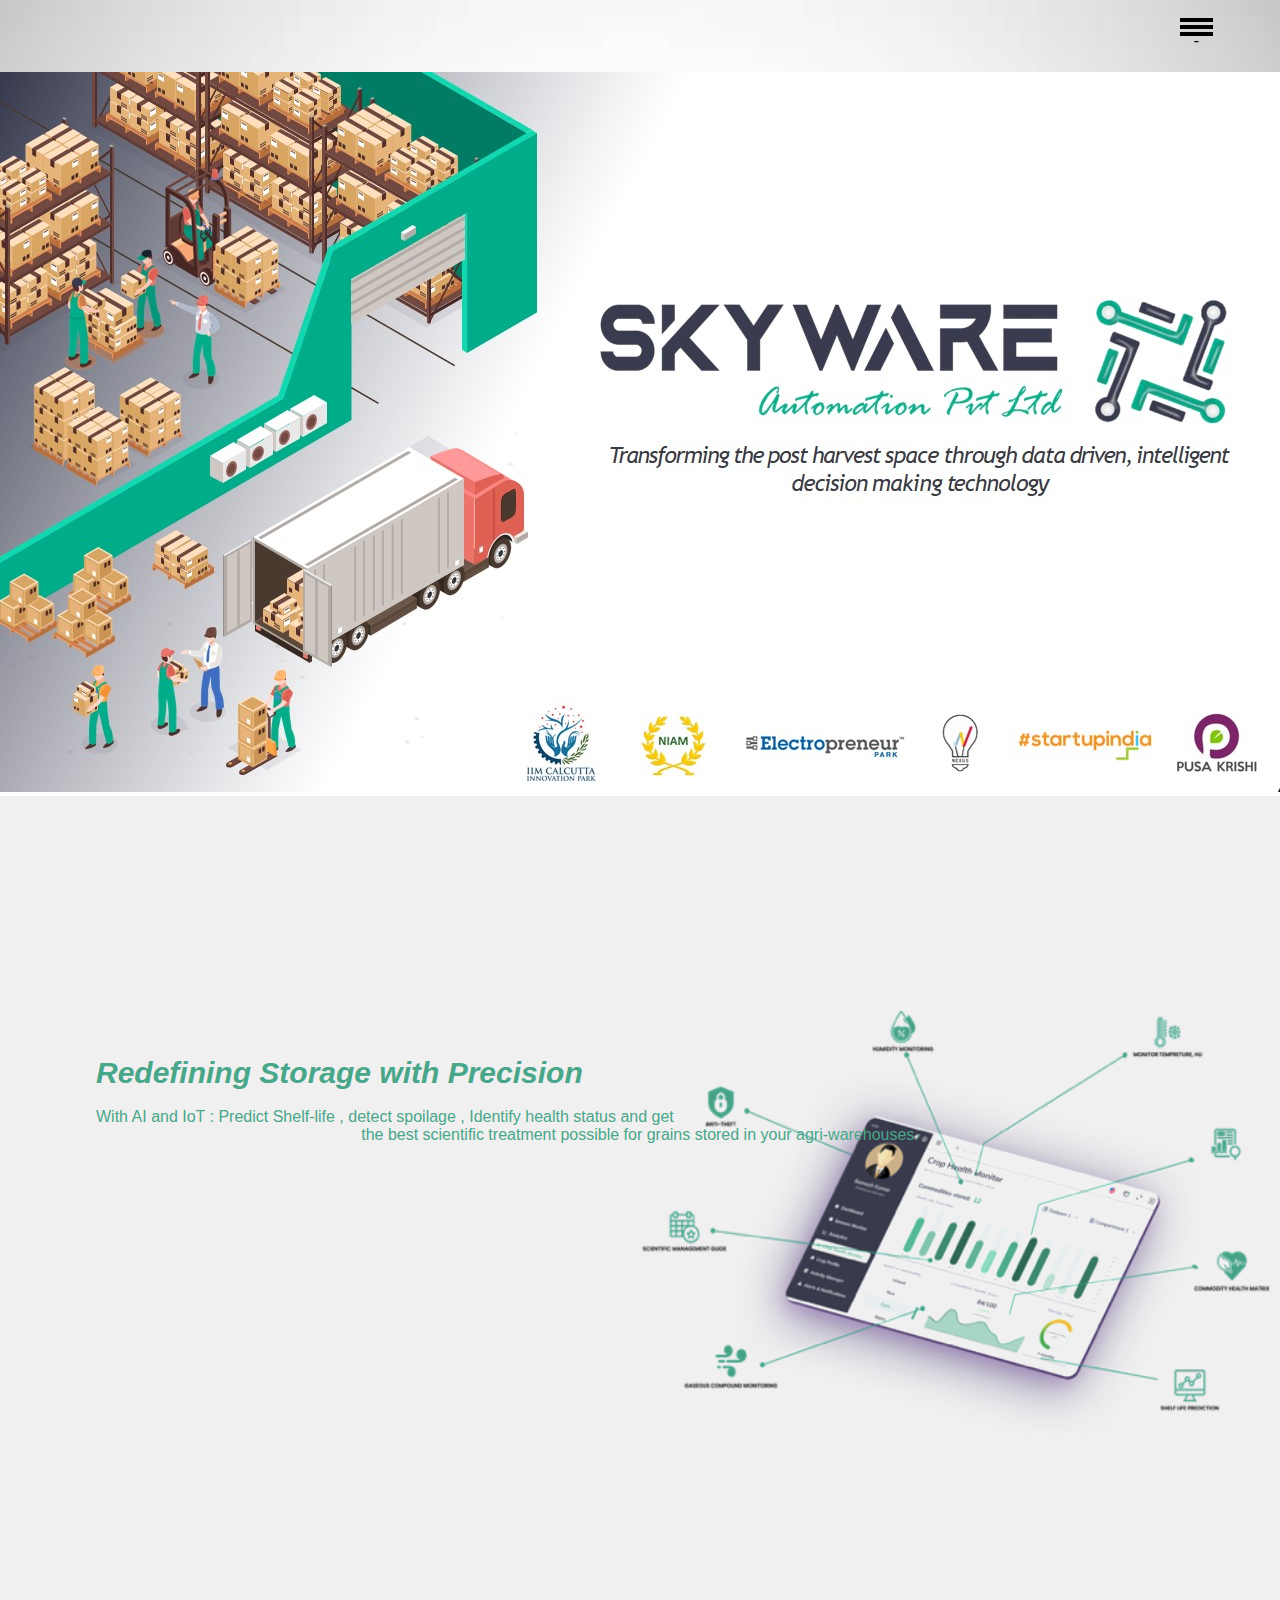
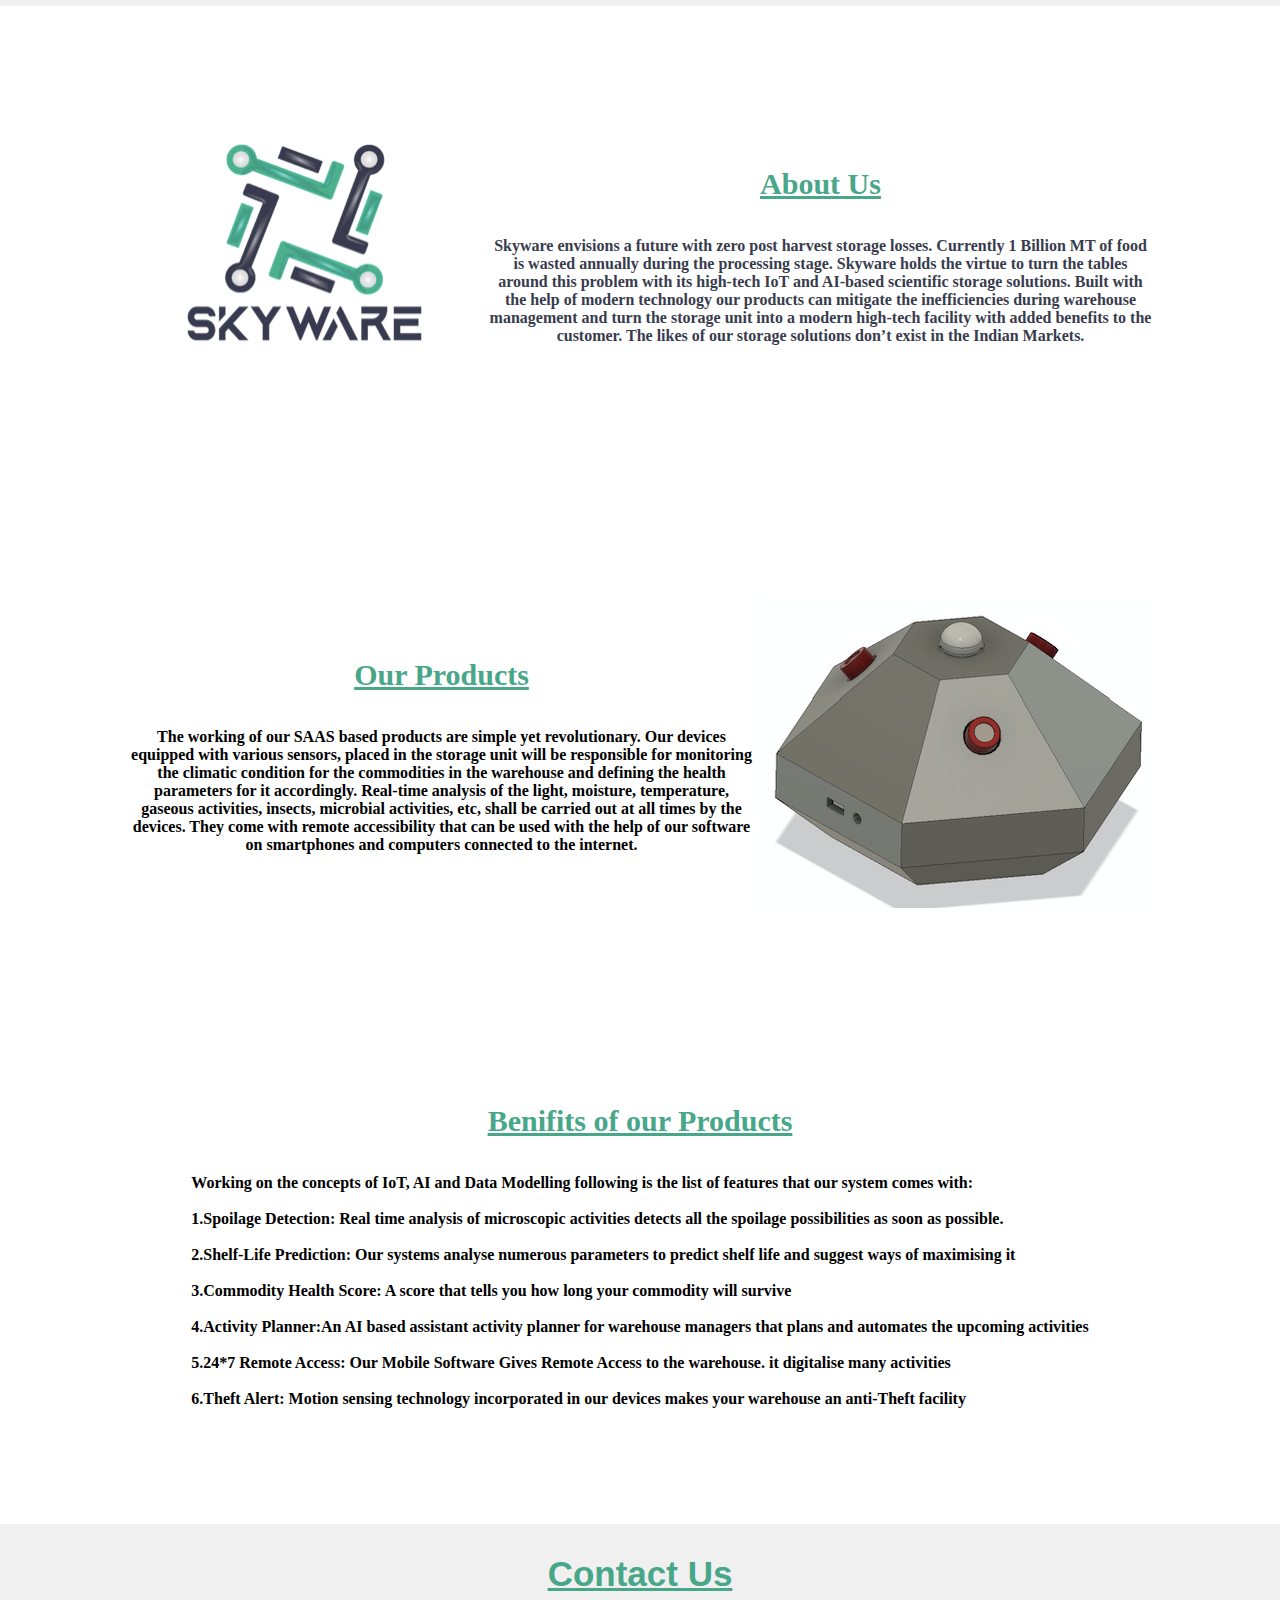
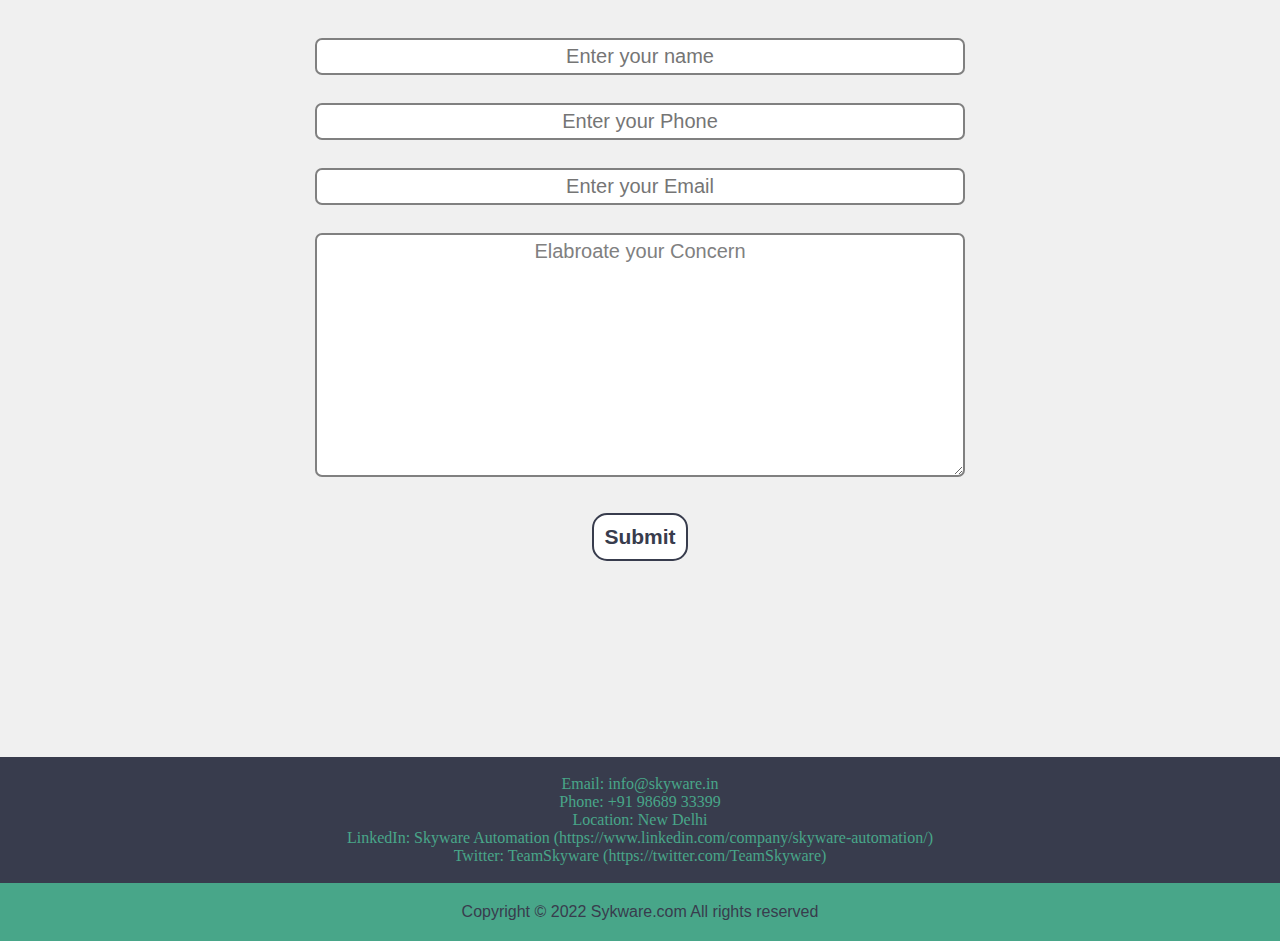
<file: Hackathon/index.html>
<!DOCTYPE html>
<html lang="en">

<head>
    <meta charset="UTF-8">
    <meta http-equiv="X-UA-Compatible" content="IE=edge">
    <meta name="viewport" content="width=device-width, initial-scale=1.0">
    <link rel="stylesheet" href="css/style.css">
    <link rel="stylesheet" href="css/style_about.css">

    <title>SkyWare Hackathon </title>
</head>

<body>
    <div>
        <nav class="navbar background h-nav-resp">
            <ul class="nav-list v-class-resp">

                <div class="logo"><img src="img/sky.png" alt="logo"></div>
                <!-- Creates a list to add elements for services provided by the website -->
                <li>
                    <a href="index.html"></a>
                </li>

                <li><a href="index.html">Home</a></li>
                <li><a href="about.html">About</a></li>
                <li><a href="testimonial.html">Products</a></li>
                <li><a href="careers.html">Careers</a></li>
                <li><a href="blog.html">Blog</a></li>



            </ul>
            <div class="rightnav v-class-resp">
                <br>
                <a href="login.html">
                    <button class="btn login">Sign up</button>
                </a>
                <a href="sign-up.html">
                    <button class="btn contact1">Login</button>
                </a>

                <br>
                <br>
            </div>

            <!-- Hamburger navigation  -->
            <div class="burger">
                <div class="line">-</div>
                <div class="line">-</div>
                <div class="line">-</div>
            </div>



        </nav>
        <div class="img1">
            <img class="y" src="img/Vision screen.jpg" alt="">
        </div>

        <section class="background firstsection">
            <div class="box-main">
                <!-- First half is dedicated for the content of home page -->
                <div class="fhalf">
                    <h1> Redefining Storage with Precision</h1><br>
                    <get class="text"> With AI and IoT : Predict Shelf-life , detect spoilage , Identify health status and get </get>
                    <get class="text1"> the best scientific treatment possible for grains stored in your agri-warehouses.</get>
                </div>

            </div>
        </section>

        <!-- About page  -->
        <div class="about">
            <section class="secright">
                <div class="thubnail">
                    <img src="img/thumbnail.png" alt="logo" class="imgfluid">
                </div>
                <div class="paras">
                    <p class="sectiontag">About Us</p><br><br>
                    <p class="sectionsubtag">Skyware envisions a future with zero post harvest storage losses. Currently 1 Billion MT of food is wasted annually during the processing stage. Skyware holds the virtue to turn the tables around this problem with its high-tech IoT
                        and AI-based scientific storage solutions. Built with the help of modern technology our products can mitigate the inefficiencies during warehouse management and turn the storage unit into a modern high-tech facility with added
                        benefits to the customer. The likes of our storage solutions don’t exist in the Indian Markets.
                    </p>
                </div>

            </section>
        </div>


        <!-- Product page -->
        <div class="about">
            <section class="secright">

                <div class="paras">
                    <p class="sectiontag">Our Products</p><br><br>
                    <p class="sectionsubtag">
                    </p>The working of our SAAS based products are simple yet revolutionary. Our devices equipped with various sensors, placed in the storage unit will be responsible for monitoring the climatic condition for the commodities in the warehouse
                    and defining the health parameters for it accordingly. Real-time analysis of the light, moisture, temperature, gaseous activities, insects, microbial activities, etc, shall be carried out at all times by the devices. They come with
                    remote accessibility that can be used with the help of our software on smartphones and computers connected to the internet.
                </div>
                <div class="thubnail">
                    <img src="img/hub.png" alt="logo" class="imgfluid">
                </div>
            </section>
        </div>

        <!-- Benifits of the product -->
        <div class="about">
            <section class="secright">

                <div class="chabra">
                    <p class="sectiontag">Benifits of our Products </p><br><br>
                    <p class="sectionsubtag">
                    </p> Working on the concepts of IoT, AI and Data Modelling following is the list of features that our system comes with:
                    <br><br> 1.Spoilage Detection: Real time analysis of microscopic activities detects all the spoilage possibilities as soon as possible.
                    <br><br> 2.Shelf-Life Prediction: Our systems analyse numerous parameters to predict shelf life and suggest ways of maximising it
                    <br><br> 3.Commodity Health Score: A score that tells you how long your commodity will survive
                    <br><br> 4.Activity Planner:An AI based assistant activity planner for warehouse managers that plans and automates the upcoming activities
                    <br><br> 5.24*7 Remote Access: Our Mobile Software Gives Remote Access to the warehouse. it digitalise many activities
                    <br><br>6.Theft Alert: Motion sensing technology incorporated in our devices makes your warehouse an anti-Theft facility
                </div>

            </section>
        </div>


        <!-- Contact us page -->
        <br>
        <section class="contact">
            <div>
                <h2 class="text-centre">Contact Us</h2>

                <form>
                    <input class="form-input" name="name" id="name" placeholder="Enter your name">
                    <input class="form-input" name="phone" id="phone" placeholder="Enter your Phone">
                    <input class="form-input" name="mail" id="mail" placeholder="Enter your Email">
                    <textarea class="form-input" id="text" cols="30" rows="10">Elabroate your Concern</textarea>
                </form>
                <br>

                <button class="btn-dark">Submit</button>
            </div>
        </section>






        <!-- Footer -->
        <footer>

            <div class="social">
                <br>
                <p>Email: info@skyware.in</p>
                <p>Phone: +91 98689 33399</p>
                <p>Location: New Delhi</p>
                <p>LinkedIn: Skyware Automation (https://www.linkedin.com/company/skyware-automation/)</p>
                <p>Twitter: TeamSkyware (https://twitter.com/TeamSkyware)</p>
                <br>
                <p> </p>
            </div>
            <p class="text-footer">
                Copyright © 2022 Sykware.com All rights reserved
            </p>

        </footer>


    </div>

    <script src="js/resp.js"></script>
</body>

</html>
</file>
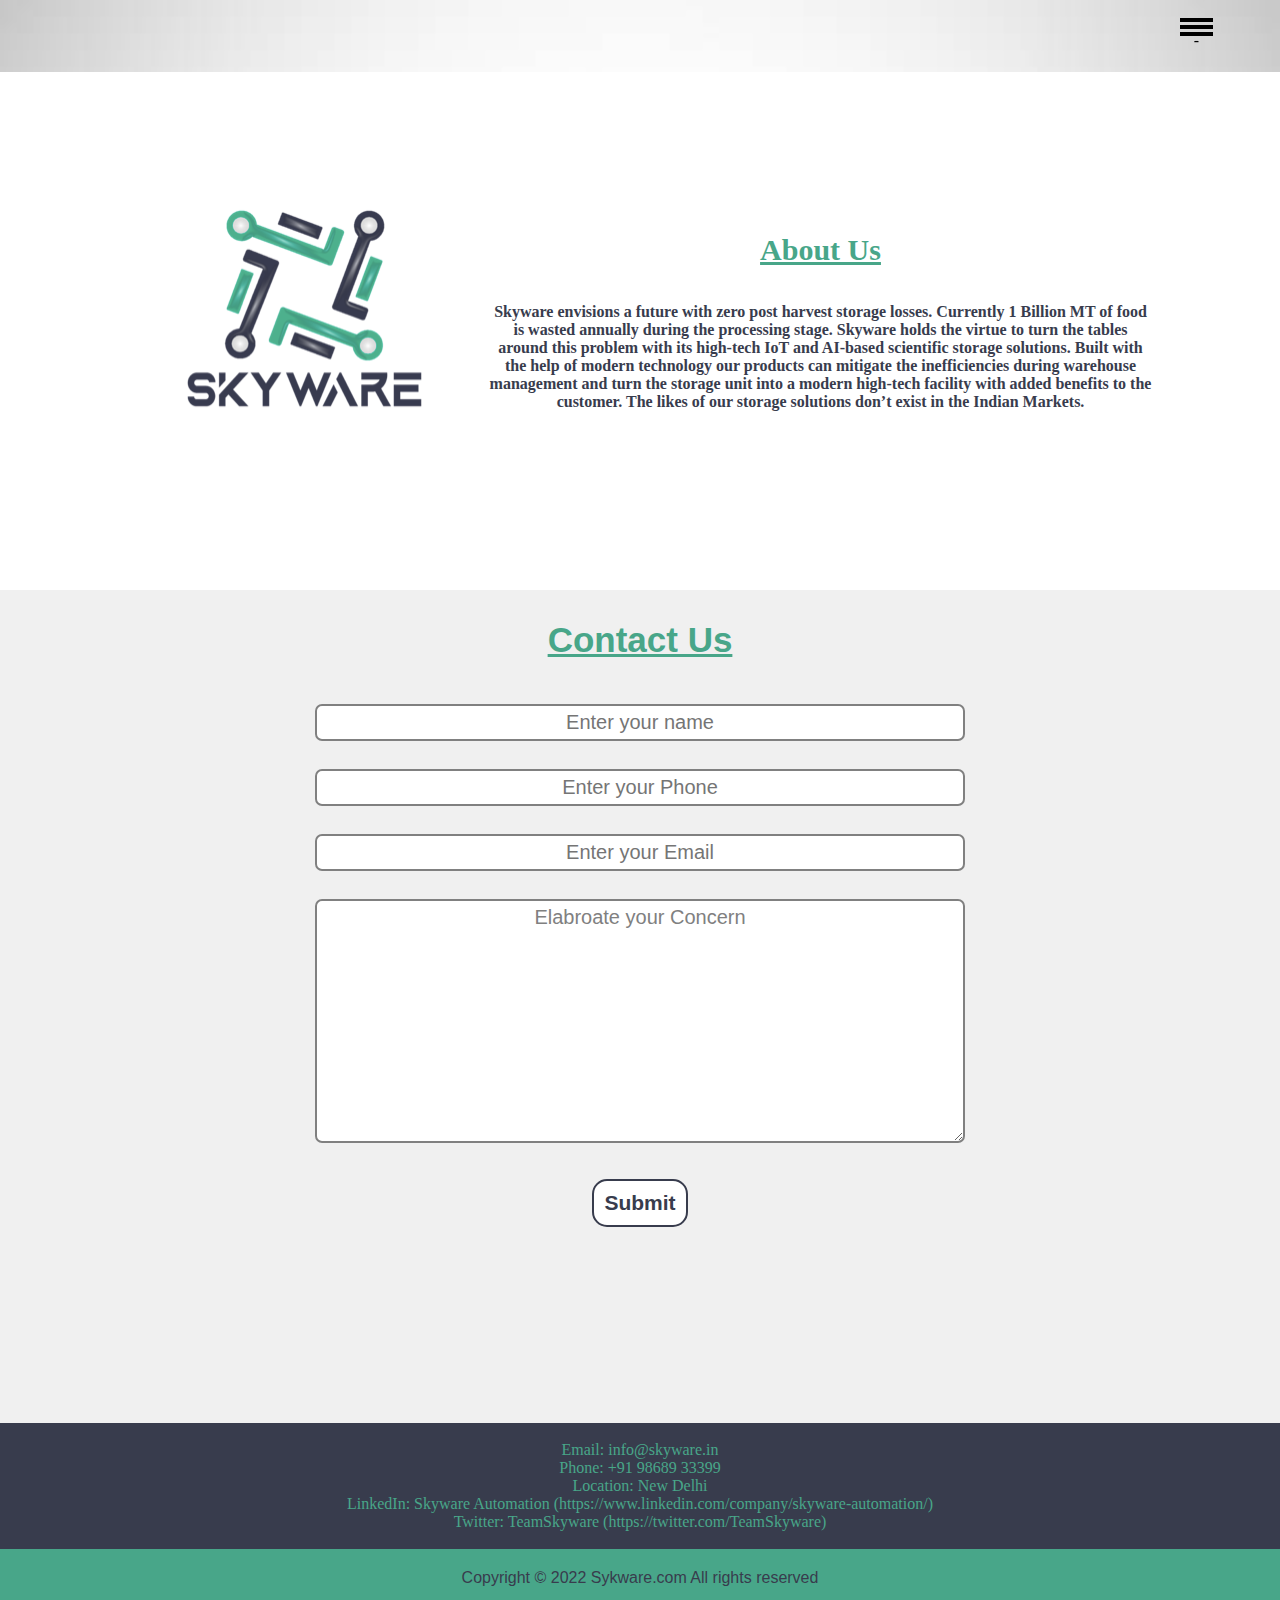
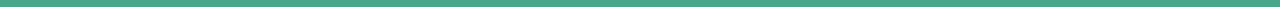
<file: Hackathon/about.html>
<!DOCTYPE html>
<html lang="en">

<head>
    <meta charset="UTF-8">
    <meta http-equiv="X-UA-Compatible" content="IE=edge">
    <meta name="viewport" content="width=device-width, initial-scale=1.0">
    <link rel="stylesheet" href="css/style.css">
    <link rel="stylesheet" href="css/style_about.css">

    <title>SkyWare Hackathon </title>
</head>

<body>
    <div>
        <nav class="navbar background h-nav-resp">
            <ul class="nav-list v-class-resp">

                <div class="logo"><img src="img/sky.png" alt="logo"></div>
                <!-- Creates a list to add elements for services provided by the website -->
                <li>
                    <a href="index.html"></a>
                </li>

                <li><a href="index.html">Home</a></li>
                <li><a href="about.html">About</a></li>
                <li><a href="testimonial.html">Products</a></li>
                <li><a href="careers.html">Careers</a></li>
                <li><a href="blog.html">Blog</a></li>



            </ul>
            <div class="rightnav v-class-resp">
                <br>
                <a href="login.html">
                    <button class="btn login">Sign up</button>
                </a>
                <a href="sign-up.html">
                    <button class="btn contact1">Login</button>
                </a>

                <br>
                <br>
            </div>
            <!-- Hamburger navigation  -->
            <div class="burger">
                <div class="line">-</div>
                <div class="line">-</div>
                <div class="line">-</div>
            </div>
        </nav>


        <div class="about">
            <section class="secright">
                <div class="thubnail">
                    <img src="img/thumbnail.png" alt="logo" class="imgfluid">
                </div>
                <div class="paras">
                    <p class="sectiontag">About Us</p><br><br>
                    <p class="sectionsubtag">Skyware envisions a future with zero post harvest storage losses. Currently 1 Billion MT of food is wasted annually during the processing stage. Skyware holds the virtue to turn the tables around this problem with its high-tech IoT
                        and AI-based scientific storage solutions. Built with the help of modern technology our products can mitigate the inefficiencies during warehouse management and turn the storage unit into a modern high-tech facility with added
                        benefits to the customer. The likes of our storage solutions don’t exist in the Indian Markets.
                    </p>
                </div>

            </section>
        </div>




        <!-- Contact us page -->
        <br>
        <section class="contact">
            <div>
                <h2 class="text-centre">Contact Us</h2>

                <form>
                    <input class="form-input" name="name" id="name" placeholder="Enter your name">
                    <input class="form-input" name="phone" id="phone" placeholder="Enter your Phone">
                    <input class="form-input" name="mail" id="mail" placeholder="Enter your Email">
                    <textarea class="form-input" id="text" cols="30" rows="10">Elabroate your Concern</textarea>
                </form>
                <br>

                <button class="btn-dark">Submit</button>
            </div>
        </section>






        <!-- Footer -->
        <footer>

            <div class="social">
                <br>
                <p>Email: info@skyware.in</p>
                <p>Phone: +91 98689 33399</p>
                <p>Location: New Delhi</p>
                <p>LinkedIn: Skyware Automation (https://www.linkedin.com/company/skyware-automation/)</p>
                <p>Twitter: TeamSkyware (https://twitter.com/TeamSkyware)</p>
                <br>
                <p> </p>
            </div>
            <p class="text-footer">
                Copyright © 2022 Sykware.com All rights reserved
            </p>

        </footer>


    </div>
    <script src="js/resp.js"></script>

</body>

</html>
</file>
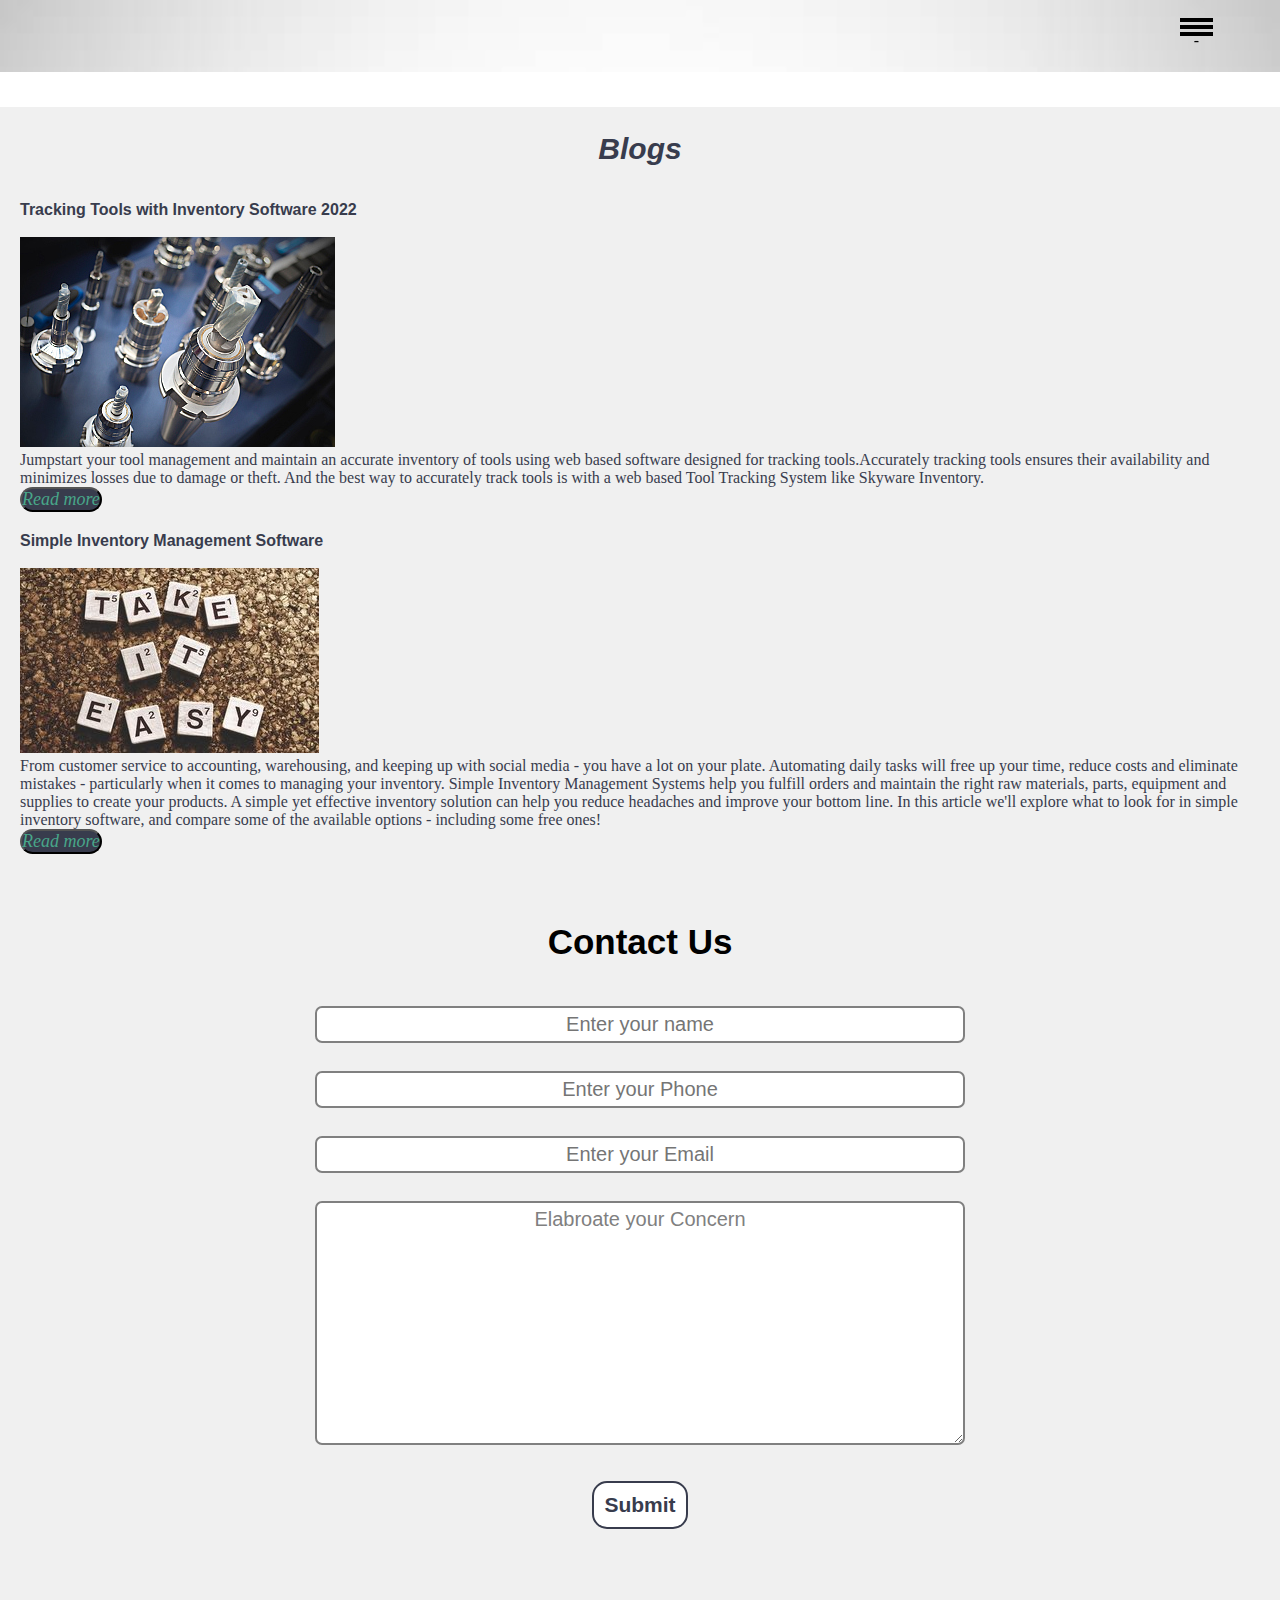
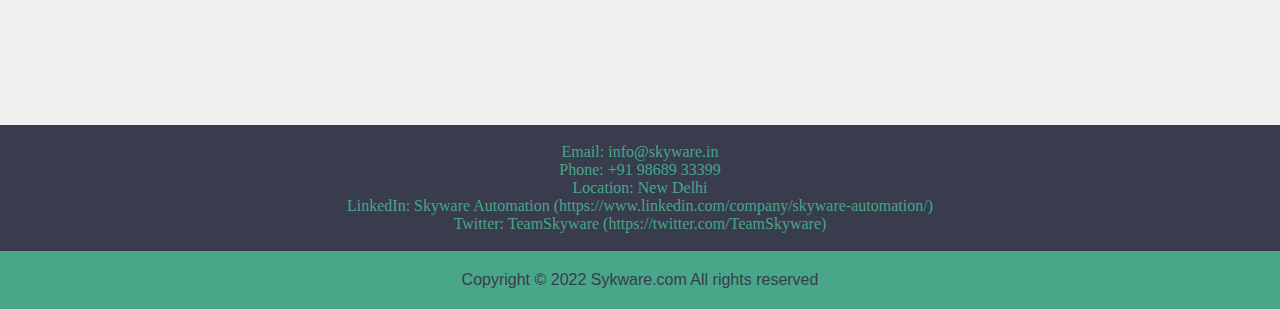
<file: Hackathon/blog.html>
<!DOCTYPE html>
<html lang="en">

<head>
    <meta charset="UTF-8">
    <meta http-equiv="X-UA-Compatible" content="IE=edge">
    <meta name="viewport" content="width=device-width, initial-scale=1.0">
    <link rel="stylesheet" href="css/style.css">
    <link rel="stylesheet" href="css/style_blog.css">


    <title>SkyWare Hackathon </title>
</head>

<body>
    <div>
        <nav class="navbar background h-nav-resp">
            <ul class="nav-list v-class-resp">

                <div class="logo"><img src="img/sky.png" alt="logo"></div>
                <!-- Creates a list to add elements for services provided by the website -->
                <li>
                    <a href="index.html"></a>
                </li>

                <li><a href="index.html">Home</a></li>
                <li><a href="about.html">About</a></li>
                <li><a href="testimonial.html">Products</a></li>
                <li><a href="careers.html">Careers</a></li>
                <li><a href="blog.html">Blog</a></li>



            </ul>
            <div class="rightnav v-class-resp">
                <br>
                <a href="login.html">
                    <button class="btn login">Sign up</button>
                </a>
                <a href="sign-up.html">
                    <button class="btn contact1">Login</button>
                </a>

                <br>
                <br>
            </div>
            <!-- Hamburger navigation  -->
            <div class="burger">
                <div class="line">-</div>
                <div class="line">-</div>
                <div class="line">-</div>
            </div>
        </nav>

        <div class="main">
            <div class="blogcontainer">
                <h1>Blogs </h1>
                <div class="blogitem">
                    <h4>Tracking Tools with Inventory Software 2022
                    </h4><br>
                    <img src="img/tools.jpeg" alt=""><br>

                    <p class="x">Jumpstart your tool management and maintain an accurate inventory of tools using web based software designed for tracking tools.Accurately tracking tools ensures their availability and minimizes losses due to damage or theft. And the
                        best way to accurately track tools is with a web based Tool Tracking System like Skyware Inventory.


                    </p>

                    <button class="btn-sm">Read more</button>


                </div>
                <div class="blogitem">
                    <h4>Simple Inventory Management Software
                    </h4><br>
                    <img src="img/easy.jpeg" alt=""><br>

                    <p class="x">From customer service to accounting, warehousing, and keeping up with social media - you have a lot on your plate. Automating daily tasks will free up your time, reduce costs and eliminate mistakes - particularly when it comes to managing
                        your inventory. Simple Inventory Management Systems help you fulfill orders and maintain the right raw materials, parts, equipment and supplies to create your products. A simple yet effective inventory solution can help you reduce
                        headaches and improve your bottom line. In this article we'll explore what to look for in simple inventory software, and compare some of the available options - including some free ones!
                    </p>

                    <button class="btn-sm">Read more</button>

                </div>


                <!-- Contact us page -->
                <br>
                <section class="contact">
                    <div>
                        <h2 class="text-centre">Contact Us</h2>

                        <form>
                            <input class="form-input" name="name" id="name" placeholder="Enter your name">
                            <input class="form-input" name="phone" id="phone" placeholder="Enter your Phone">
                            <input class="form-input" name="mail" id="mail" placeholder="Enter your Email">
                            <textarea class="form-input" id="text" cols="30" rows="10">Elabroate your Concern</textarea>
                        </form>
                        <br>

                        <button class="btn-dark">Submit</button>
                    </div>
                </section>








                <!-- Footer -->
                <footer>

                    <div class="social">
                        <br>
                        <p>Email: info@skyware.in</p>
                        <p>Phone: +91 98689 33399</p>
                        <p>Location: New Delhi</p>
                        <p>LinkedIn: Skyware Automation (https://www.linkedin.com/company/skyware-automation/)</p>
                        <p>Twitter: TeamSkyware (https://twitter.com/TeamSkyware)</p>
                        <br>
                        <p> </p>
                    </div>
                    <p class="text-footer">
                        Copyright © 2022 Sykware.com All rights reserved
                    </p>

                </footer>
                <script src="js/resp.js"></script>


</body>

</html>
</file>
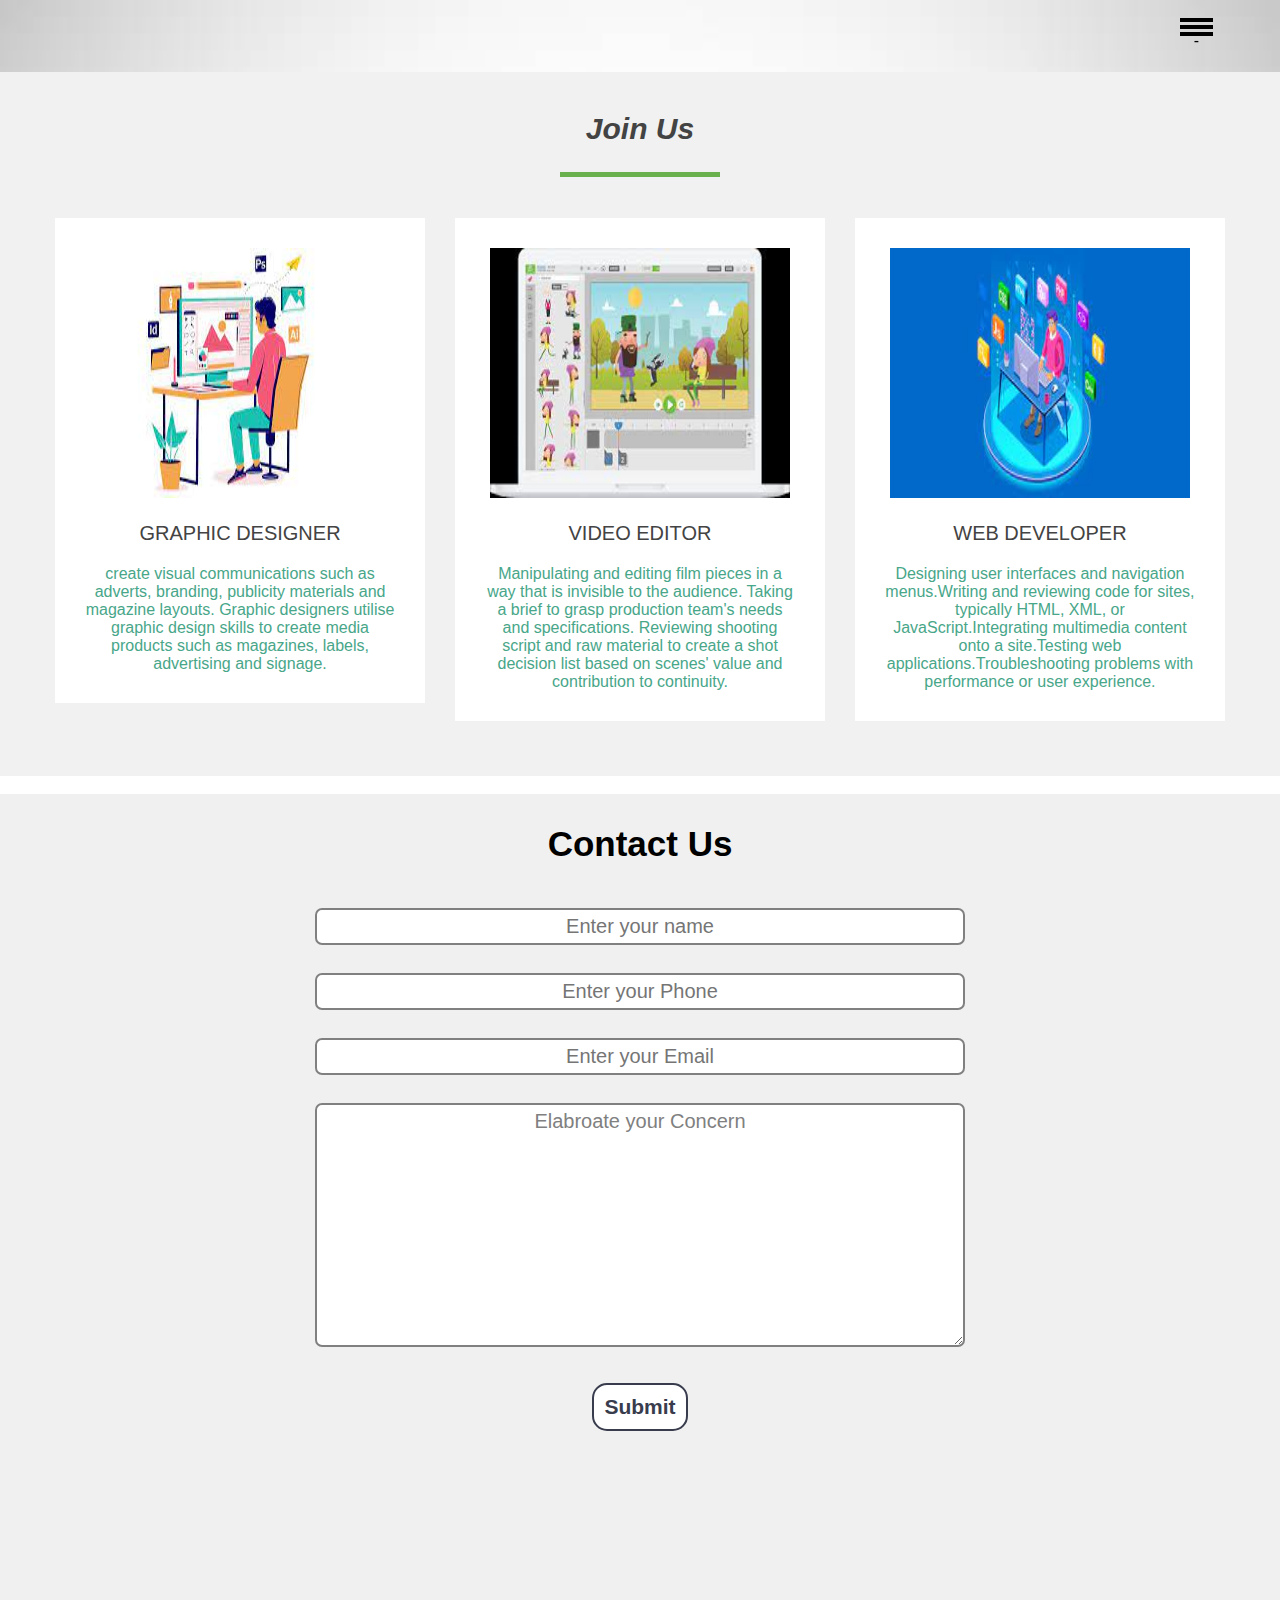
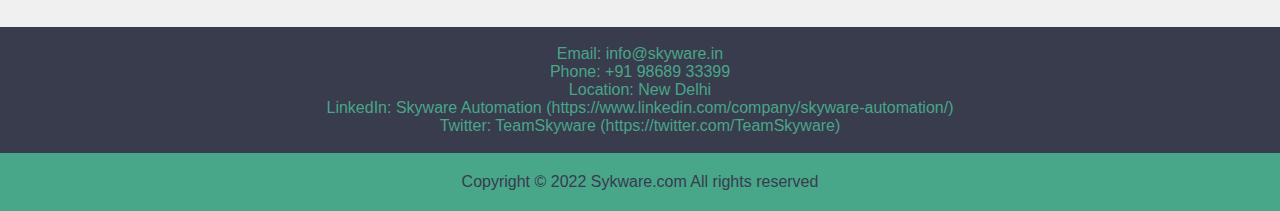
<file: Hackathon/careers.html>
<!DOCTYPE html>
<html lang="en">

<head>
    <meta charset="UTF-8">
    <meta http-equiv="X-UA-Compatible" content="IE=edge">
    <meta name="viewport" content="width=device-width, initial-scale=1.0">
    <link rel="stylesheet" href="css/style.css">
    <link rel="stylesheet" href="css/style_career.css">




    <title>SkyWare Hackathon </title>
</head>

<body>
    <div>
        <nav class="navbar background h-nav-resp">
            <ul class="nav-list v-class-resp">

                <div class="logo"><img src="img/sky.png" alt="logo"></div>
                <!-- Creates a list to add elements for services provided by the website -->
                <li>
                    <a href="index.html"></a>
                </li>

                <li><a href="index.html">Home</a></li>
                <li><a href="about.html">About</a></li>
                <li><a href="testimonial.html">Products</a></li>
                <li><a href="careers.html">Careers</a></li>
                <li><a href="blog.html">Blog</a></li>



            </ul>
            <div class="rightnav v-class-resp">
                <br>
                <a href="login.html">
                    <button class="btn login">Sign up</button>
                </a>
                <a href="sign-up.html">
                    <button class="btn contact1">Login</button>
                </a>

                <br>
                <br>
            </div>
            <!-- Hamburger navigation  -->
            <div class="burger">
                <div class="line">-</div>
                <div class="line">-</div>
                <div class="line">-</div>
            </div>
        </nav>

        <div class="testimonials">
            <div class="inner">
                <h1>Join Us</h1>
                <div class="border"></div>

                <div class="row">
                    <div class="col">
                        <div class="testimonial">
                            <img src="img/graphic.jpeg" alt="">
                            <div class="name">Graphic Designer</div>
                            <p>
                                create visual communications such as adverts, branding, publicity materials and magazine layouts. Graphic designers utilise graphic design skills to create media products such as magazines, labels, advertising and signage.
                            </p>
                        </div>
                    </div>
                    <div class="col">
                        <div class="testimonial">
                            <img src="img/editor.jpeg" alt="">
                            <div class="name">Video Editor</div>
                            <p>
                                Manipulating and editing film pieces in a way that is invisible to the audience. Taking a brief to grasp production team's needs and specifications. Reviewing shooting script and raw material to create a shot decision list based on scenes' value and contribution
                                to continuity.
                            </p>
                        </div>
                    </div>
                    <div class="col">
                        <div class="testimonial">
                            <img src="img/developer.jpeg" alt="">
                            <div class="name">Web Developer</div>
                            <p>
                                Designing user interfaces and navigation menus.Writing and reviewing code for sites, typically HTML, XML, or JavaScript.Integrating multimedia content onto a site.Testing web applications.Troubleshooting problems with performance or user experience.
                            </p>
                        </div>
                    </div>
                </div>
            </div>


        </div>
    </div>
    <!-- Contact us page -->
    <br>
    <section class="contact">
        <div>
            <h2 class="text-centre">Contact Us</h2>

            <form>
                <input class="form-input" name="name" id="name" placeholder="Enter your name">
                <input class="form-input" name="phone" id="phone" placeholder="Enter your Phone">
                <input class="form-input" name="mail" id="mail" placeholder="Enter your Email">
                <textarea class="form-input" id="text" cols="30" rows="10">Elabroate your Concern</textarea>
            </form>
            <br>

            <button class="btn-dark">Submit</button>
        </div>
    </section>






    <!-- Footer -->
    <footer>

        <div class="social">
            <br>
            <p>Email: info@skyware.in</p>
            <p>Phone: +91 98689 33399</p>
            <p>Location: New Delhi</p>
            <p>LinkedIn: Skyware Automation (https://www.linkedin.com/company/skyware-automation/)</p>
            <p>Twitter: TeamSkyware (https://twitter.com/TeamSkyware)</p>
            <br>
            <p> </p>
        </div>
        <p class="text-footer">
            Copyright © 2022 Sykware.com All rights reserved
        </p>

    </footer>
    </div>
    <script src="js/resp.js"></script>


</body>

</html>
</file>
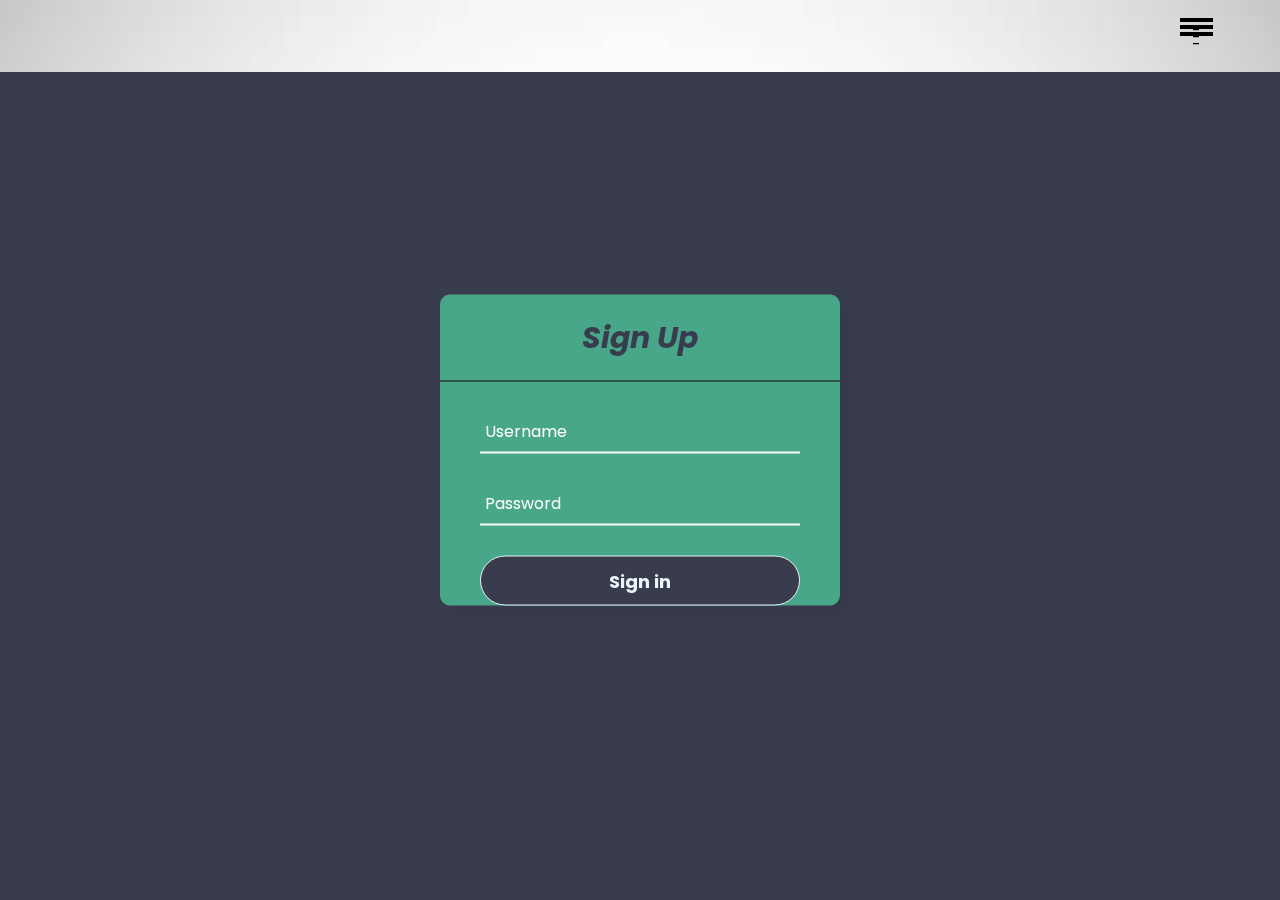
<file: Hackathon/login.html>
<!DOCTYPE html>
<!-- Coding By CodingNepal - youtube.com/codingnepal -->
<html lang="en" dir="ltr">

<head>
    <meta charset="utf-8">
    <title>Animated Login Form | CodingNepal</title>
    <link rel="stylesheet" href="css/style_login.css">
    <link rel="stylesheet" href="css/style.css">


</head>

<body>

    <div>
        <nav class="navbar background h-nav-resp">
            <ul class="nav-list v-class-resp">

                <div class="logo"><img src="img/sky.png" alt="logo"></div>
                <!-- Creates a list to add elements for services provided by the website -->
                <li>
                    <a href="index.html"></a>
                </li>

                <li><a href="index.html">Home</a></li>
                <li><a href="#about">About</a></li>
                <li><a href="product.html">Products</a></li>
                <li><a href="careers.html">Careers</a></li>
                <li><a href="blog.html">Blog</a></li>



            </ul>
            <div class="rightnav v-class-resp">
                <br>
                <a href="login.html">
                    <button class="btn login">Sign up</button>
                </a>
                <a href="sign-up.html">
                    <button class="btn contact1">Login</button>
                </a>



                <br>
                <br>
            </div>
            <!-- Hamburger navigation  -->
            <div class="burger">
                <div class="line">-</div>
                <div class="line">-</div>
                <div class="line">-</div>
            </div>
        </nav>
        <div class="center">
            <h1>Sign Up</h1>
            <form method="post">
                <div class="txt_field">
                    <input type="text" required>
                    <span></span>
                    <label>Username</label>
                </div>
                <div class="txt_field">
                    <input type="password" required>
                    <span></span>
                    <label>Password</label>
                </div>
                <input type="submit" value="Sign in">
        </div>
        </form>
    </div>
    <script src="js/resp.js"></script>

</body>

</html>
</file>
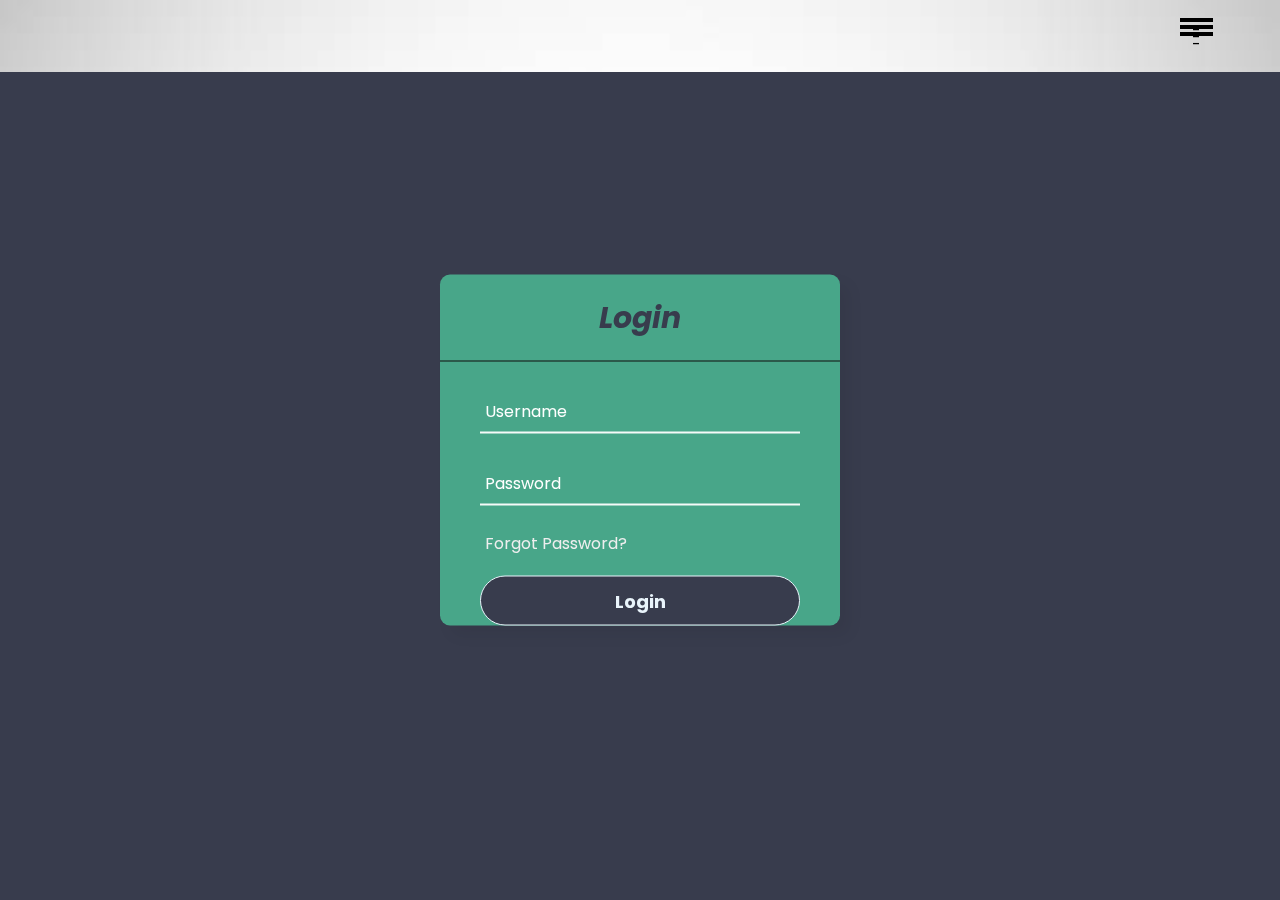
<file: Hackathon/sign-up.html>
<!DOCTYPE html>
<!-- Coding By CodingNepal - youtube.com/codingnepal -->
<html lang="en" dir="ltr">

<head>
    <meta charset="utf-8">
    <title>Animated Login Form | CodingNepal</title>
    <link rel="stylesheet" href="css/style_sign.css">

    <link rel="stylesheet" href="css/style.css">

</head>

<body>

    <div>
        <nav class="navbar background h-nav-resp">
            <ul class="nav-list v-class-resp">

                <div class="logo"><img src="img/sky.png" alt="logo"></div>
                <!-- Creates a list to add elements for services provided by the website -->
                <li>
                    <a href="index.html"></a>
                </li>

                <li><a href="index.html">Home</a></li>
                <li><a href="#about">About</a></li>
                <li><a href="product.html">Products</a></li>
                <li><a href="careers.html">Careers</a></li>
                <li><a href="blog.html">Blog</a></li>



            </ul>
            <div class="rightnav v-class-resp">
                <br>
                <a href="login.html">
                    <button class="btn login">Sign up</button>
                </a>
                <a href="sign-up.html">
                    <button class="btn contact1">Login</button>
                </a>

                <br>
                <br>
            </div>
            <!-- Hamburger navigation  -->
            <div class="burger">
                <div class="line">-</div>
                <div class="line">-</div>
                <div class="line">-</div>
            </div>
        </nav>
        <div class="center">
            <h1>Login</h1>
            <form method="post">
                <div class="txt_field">
                    <input type="text" required>
                    <span></span>
                    <label>Username</label>
                </div>
                <div class="txt_field">
                    <input type="password" required>
                    <span></span>
                    <label>Password</label>
                </div>
                <div class="pass">Forgot Password?</div>
                <input type="submit" value="Login">

            </form>
        </div>
        <script src="js/resp.js"></script>


</body>

</html>
</file>
<file: Hackathon/css/style.css>
/* style of the overall website */
    
    * {
        padding: 0;
        margin: 0;
    }
    
    html {
        scroll-behavior: smooth;
    }
    /* styling the navlist */
    
    img.y {
        width: -webkit-fill-available;
    }
    
    .navbar {
        display: flex;
        height: 100px;
        align-items: center;
        justify-content: center;
        position: sticky;
        top: 0;
        cursor: pointer;
    }
    
    .nav-list {
        width: 65%;
        display: flex;
        justify-content: center;
    }
    
    .nav-list li {
        list-style: none;
        padding: 23px 34px;
    }
    
    .nav-list li a {
        text-decoration: none;
        color: rgba(56, 60, 77, 255);
        justify-content: right;
        text-align: right;
        font-size: 20px;
        font-family: sans-serif;
    }
    
    .nav-list li a:hover {
        color: rgb(12, 80, 12);
    }
    
    section.background.firstsection {
        background: rgb(240, 240, 240) url('../img/dash.png');
        background-repeat: no-repeat;
        background-size: 100% 100vh;
    }
    /*  contact me button  */
    
    button.btn.contact1 {
        margin-right: 30px;
        padding: 7px;
        font-size: 18px;
        background-color: rgba(72, 166, 137, 255);
        color: white;
        border: 2px solid rgba(56, 60, 77, 255);
        border-radius: 10px;
    }
    
    button.btn.contact1:hover {
        color: rgba(56, 60, 77, 255);
        background-color: rgba(72, 166, 137, 255);
    }
    /* Login button */
    
    button.btn.login {
        margin-right: 30px;
        padding: 7px;
        font-size: 18px;
        color: aliceblue;
        background-color: rgba(56, 60, 77, 255);
        border: 2px solid rgba(72, 166, 137, 255);
        border-radius: 10px;
    }
    
    button.btn.login:hover {
        color: rgba(72, 166, 137, 255);
        background-color: rgba(56, 60, 77, 255);
    }
    
    .logo {
        width: 50%;
    }
    
    .logo img {
        width: 100%;
        margin-right: 170px;
        margin-left: 40px;
    }
    
    .rightnav {
        width: 130%;
        text-align: right;
    }
    
    .background {
        background: url('../img/back.jpeg');
        background-size: cover;
        background-blend-mode: darken;
    }
    
    .firstsection {
        height: 90vh;
    }
    /* color pallete */
    /* dark blue color : rgba(56,60,77,255)
    green color : rgba(72,166,137,255) */
    
    .box-main {
        display: flex;
        justify-content: center;
        color: rgba(72, 166, 137, 255);
        align-items: center;
        font-family: 'Segoe UI', Tahoma, Geneva, Verdana, sans-serif;
        max-width: 100%;
        margin: auto;
        height: 75%;
    }
    
    .fhalf {
        width: 85%;
        display: flex;
        justify-content: left;
        flex-direction: column;
    }
    
    .shalf {
        width: 30%;
    }
    
    .shalf img {
        width: 72%;
        /* border: 2px solid rgb(0, 0, 0); */
        border-radius: 20px;
        display: block;
        margin: auto;
    }
    
    h1 {
        text-align: left;
        font-size: 30px;
        font-weight: bolder;
        font-style: italic;
    }
    
    get.text,
    get.text2 {
        text-align: left;
    }
    
    h2 {
        font-size: 30px;
    }
    
    p.text {
        font-family: Cambria, Cochin, Georgia, Times, 'Times New Roman', serif;
        text-align: center;
        font-size: 18px;
    }
    /* ############################################################ */
    /*  Styling for About us and products section */
    /* color pallete */
    /* dark blue color : rgba(56,60,77,255)
    green color : rgba(72,166,137,255) */
    
    .secright {
        height: 500px;
        display: flex;
        align-items: center;
        justify-content: space-evenly;
        max-width: 80%;
        margin: auto;
    }
    
    .sectionsubtag {
        font-family: fangsong;
        ;
    }
    
    .paras {
        padding: 0 10px;
        text-align: center;
        font-family: fangsong;
        font-weight: bold;
    }
    
    .thumbnail img {
        width: 250px;
    }
    
    p.sectionsubtag {
        text-align: center;
        color: rgba(56, 60, 77, 255);
        font-weight: bold;
    }
    
    p.sectiontag {
        text-align: center;
        font-size: 30px;
        font-family: inherit;
        text-decoration: underline;
        font-style: normal;
        font-weight: bold;
        color: rgba(72, 166, 137, 255);
    }
    
    .chabra {
        text-align: inherit;
        font-family: fangsong;
        font-weight: bold;
    }
    /* ############################################################ */
    /*  Styling for contact us section */
    
    .contact {
        text-align: center;
        background-color: #f0f0f0;
        height: 833px;
    }
    
    .text-centre {
        text-align: center;
        padding: 30px;
        font-family: sans-serif;
        font-size: 35px;
    }
    
    .form {
        text-align: center;
        max-width: 500%;
        margin: 42px auto;
    }
    
    .btn-dark {
        color: rgba(56, 60, 77, 255);
        border: 2px solid rgba(56, 60, 77, 255);
        padding: 10px 10px;
        border-radius: 15px;
        background-color: rgba(56, 60, 77, 255);
        color: rgba(56, 60, 77, 255);
        background-color: white;
        font-weight: bold;
        font-size: 21px;
        margin: 0 3px;
        cursor: pointer;
    }
    
    .btn-dark:hover {
        background-color: rgb(5, 5, 51);
        color: aliceblue;
    }
    
    .form-input {
        text-align: center;
        margin: 14px 0;
        padding: 5px 3px;
        width: 50%;
        font-size: 20px;
        color: gray;
        border: 2px solid gray;
        border-radius: 7px;
        font-family: 'Segoe UI', Tahoma, Geneva, Verdana, sans-serif;
    }
    
    .imageside img {
        width: 15%;
        margin-right: 10px;
        margin-left: 90px;
        display: block;
    }
    /* *********************************************************** */
    /* Styling the footer */
    /* dark blue color : rgba(56,60,77,255)
    green color : rgba(72,166,137,255) */
    
    .text-footer {
        text-align: center;
        font-family: sans-serif;
        display: flex;
        justify-content: center;
        color: rgba(56, 60, 77, 255);
        background-color: rgba(72, 166, 137, 255);
        padding: 20px 0;
    }
    
    .social {
        background-color: rgba(56, 60, 77, 255);
    }
    
    p {
        text-align: center;
        color: rgba(72, 166, 137, 255);
    }
    
    footer {
        text-align: center;
        background-color: rgba(72, 166, 137, 255);
    }
    /* ***************************************** */
    /* For making the website responsive  */
    
    .burger {
        display: none;
        position: absolute;
        cursor: pointer;
        right: 5%;
        top: 15px;
        text-align: center;
    }
    
    .line {
        width: 33px;
        text-align: center;
        background-color: black;
        height: 4px;
        margin: 3px 3px;
    }
    
    @media only screen and (max-width:1370px) {
        .nav-list {
            text-align: center;
            flex-direction: column;
        }
        .navbar {
            flex-direction: column;
            transition: all 0.7s ease-out;
        }
        .rightnav {
            text-align: center;
        }
        .burger {
            display: block;
        }
        .box-main {
            flex-direction: column-reverse;
            max-width: 100%;
        }
        .h-nav-resp {
            height: 72px;
        }
        .v-class-resp {
            opacity: 0;
        }
        .about {
            flex-direction: column-reverse;
        }
        .text {
            text-align: center;
        }
        .text1 {
            text-align: center;
        }
        .paras {
            padding: 0px;
        }
    }
</file>
<file: Hackathon/css/style_about.css>
h2 {
    text-align: center;
    color: rgba(72, 166, 137, 255);
    text-decoration: underline;
}

.products {
    background-color: rgb(240, 240, 240);
}
</file>
<file: Hackathon/css/style_blog.css>
/* blog page styling */


/* color pallete */


/* dark blue color : rgba(56,60,77,255)
    green color : rgba(72,166,137,255) */

.blogcontainer {
    background-color: rgb(240, 240, 240);
}

.blogitem {
    margin: 20px;
    color: rgba(56, 60, 77, 255);
    font-family: 'Franklin Gothic Medium', 'Arial Narrow', Arial, sans-serif;
}

.blogitem p {
    font-family: 'Times New Roman', Times, serif;
}

.blogcontainer h1 {
    color: rgba(56, 60, 77, 255);
    margin: 35px;
    font-size: 30px;
    padding-top: 25px;
    text-align: center;
    font-family: 'Gill Sans', 'Gill Sans MT', Calibri, 'Trebuchet MS', sans-serif;
}

p.x {
    text-align: inherit;
    color: rgba(56, 60, 77, 255);
}

.btn-sm {
    color: rgba(72, 166, 137, 255);
    font-family: 'Times New Roman', Times, serif;
    font-size: 18px;
    font-style: inherit;
    background-color: rgba(56, 60, 77, 255);
    border-radius: 18px;
    font-style: italic;
}
</file>
<file: Hackathon/css/style_career.css>
* {
    margin: 0;
    padding: 0;
    font-family: "montserrat", sans-serif;
}

h1 {
    text-align: center;
}

.testimonials {
    padding: 40px 0;
    background: #f1f1f1;
    color: #434343;
    text-align: center;
}

.inner {
    max-width: 1200px;
    margin: auto;
    overflow: hidden;
    padding: 0 20px;
}

.border {
    width: 160px;
    height: 5px;
    background: #6ab04c;
    margin: 26px auto;
}

.row {
    display: flex;
    flex-wrap: wrap;
    justify-content: center;
}

.col {
    flex: 33.33%;
    max-width: 33.33%;
    box-sizing: border-box;
    padding: 15px;
}

.testimonial {
    background: #fff;
    padding: 30px;
}

.testimonial img {
    width: 300px;
    height: 250px;
    /* border-radius: 50%; */
}

.name {
    font-size: 20px;
    text-transform: uppercase;
    margin: 20px 0;
}

.stars {
    color: #6ab04c;
    margin-bottom: 20px;
}

@media screen and (max-width:960px) {
    .col {
        flex: 100%;
        max-width: 80%;
    }
}

@media screen and (max-width:600px) {
    .col {
        flex: 100%;
        max-width: 100%;
    }
}
</file>
<file: Hackathon/css/style_login.css>
@import url('https://fonts.googleapis.com/css2?family=Noto+Sans:wght@700&family=Poppins:wght@400;500;600&display=swap');
* {
    margin: 0;
    padding: 0;
    box-sizing: border-box;
    font-family: "Poppins", sans-serif;
}


/* dark blue color : rgba(56,60,77,255)
    green color : rgba(72,166,137,255) */

body {
    margin: 0;
    padding: 0;
    background: rgba(56, 60, 77, 255);
    height: 100vh;
    overflow: hidden;
}

.center {
    position: absolute;
    top: 50%;
    left: 50%;
    transform: translate(-50%, -50%);
    width: 400px;
    background: rgba(72, 166, 137, 255);
    border-radius: 10px;
    box-shadow: 10px 10px 15px rgba(0, 0, 0, 0.05);
}

h1 {
    color: rgba(56, 60, 77, 255);
    text-decoration: none;
    font-style: normal;
}

.center h1 {
    text-align: center;
    padding: 20px 0;
    border-bottom: 1px solid rgb(14, 13, 13);
}

.center form {
    padding: 0 40px;
    box-sizing: border-box;
}

form .txt_field {
    position: relative;
    border-bottom: 2px solid #f6faf9;
    margin: 30px 0;
}

.txt_field input {
    width: 100%;
    padding: 0 5px;
    height: 40px;
    font-size: 16px;
    border: none;
    background: none;
    outline: none;
}

.txt_field label {
    position: absolute;
    top: 50%;
    left: 5px;
    color: #ffffff;
    transform: translateY(-50%);
    font-size: 16px;
    pointer-events: none;
    transition: .5s;
}

.txt_field span::before {
    content: '';
    position: absolute;
    top: 40px;
    left: 0;
    width: 0%;
    height: 2px;
    background: rgba(56, 60, 77, 255);
    transition: .5s;
}

.txt_field input:focus~label,
.txt_field input:valid~label {
    top: -5px;
    color: black;
}

.txt_field input:focus~span::before,
.txt_field input:valid~span::before {
    width: 100%;
}

.pass {
    margin: -5px 0 20px 5px;
    color: #eeeeee;
    cursor: pointer;
}

.pass:hover {
    text-decoration: underline;
}

input[type="submit"] {
    width: 100%;
    height: 50px;
    border: 1px solid;
    background: rgba(56, 60, 77, 255);
    border-radius: 25px;
    font-size: 18px;
    color: #e9f4fb;
    font-weight: 700;
    cursor: pointer;
    outline: none;
}

input[type="submit"]:hover {
    border-color: rgba(56, 60, 77, 255);
    transition: .5s;
}

.signup_link {
    margin: 30px 0;
    text-align: center;
    font-size: 16px;
    color: #f8fafa;
}

.signup_link a {
    color: rgba(56, 60, 77, 255);
    text-decoration: none;
}

.signup_link a:hover {
    text-decoration: underline;
}
</file>
<file: Hackathon/css/style_sign.css>
@import url('https://fonts.googleapis.com/css2?family=Noto+Sans:wght@700&family=Poppins:wght@400;500;600&display=swap');
* {
    margin: 0;
    padding: 0;
    box-sizing: border-box;
    font-family: "Poppins", sans-serif;
}


/* dark blue color : rgba(56,60,77,255)
    green color : rgba(72,166,137,255) */

body {
    margin: 0;
    padding: 0;
    background: rgba(56, 60, 77, 255);
    height: 100vh;
    overflow: hidden;
}

.center {
    position: absolute;
    top: 50%;
    left: 50%;
    transform: translate(-50%, -50%);
    width: 400px;
    background: rgba(72, 166, 137, 255);
    border-radius: 10px;
    box-shadow: 10px 10px 15px rgba(0, 0, 0, 0.05);
}

h1 {
    color: rgba(56, 60, 77, 255);
    text-decoration: none;
    font-style: normal;
}

.center h1 {
    text-align: center;
    padding: 20px 0;
    border-bottom: 1px solid rgb(14, 13, 13);
}

.center form {
    padding: 0 40px;
    box-sizing: border-box;
}

form .txt_field {
    position: relative;
    border-bottom: 2px solid #f6faf9;
    margin: 30px 0;
}

.txt_field input {
    width: 100%;
    padding: 0 5px;
    height: 40px;
    font-size: 16px;
    border: none;
    background: none;
    outline: none;
}

.txt_field label {
    position: absolute;
    top: 50%;
    left: 5px;
    color: #ffffff;
    transform: translateY(-50%);
    font-size: 16px;
    pointer-events: none;
    transition: .5s;
}

.txt_field span::before {
    content: '';
    position: absolute;
    top: 40px;
    left: 0;
    width: 0%;
    height: 2px;
    background: rgba(56, 60, 77, 255);
    transition: .5s;
}

.txt_field input:focus~label,
.txt_field input:valid~label {
    top: -5px;
    color: black;
}

.txt_field input:focus~span::before,
.txt_field input:valid~span::before {
    width: 100%;
}

.pass {
    margin: -5px 0 20px 5px;
    color: #eeeeee;
    cursor: pointer;
}

.pass:hover {
    text-decoration: underline;
}

input[type="submit"] {
    width: 100%;
    height: 50px;
    border: 1px solid;
    background: rgba(56, 60, 77, 255);
    border-radius: 25px;
    font-size: 18px;
    color: #e9f4fb;
    font-weight: 700;
    cursor: pointer;
    outline: none;
}

input[type="submit"]:hover {
    border-color: rgba(56, 60, 77, 255);
    transition: .5s;
}

.signup_link {
    margin: 30px 0;
    text-align: center;
    font-size: 16px;
    color: #f8fafa;
}

.signup_link a {
    color: rgba(56, 60, 77, 255);
    text-decoration: none;
}

.signup_link a:hover {
    text-decoration: underline;
}
</file>
